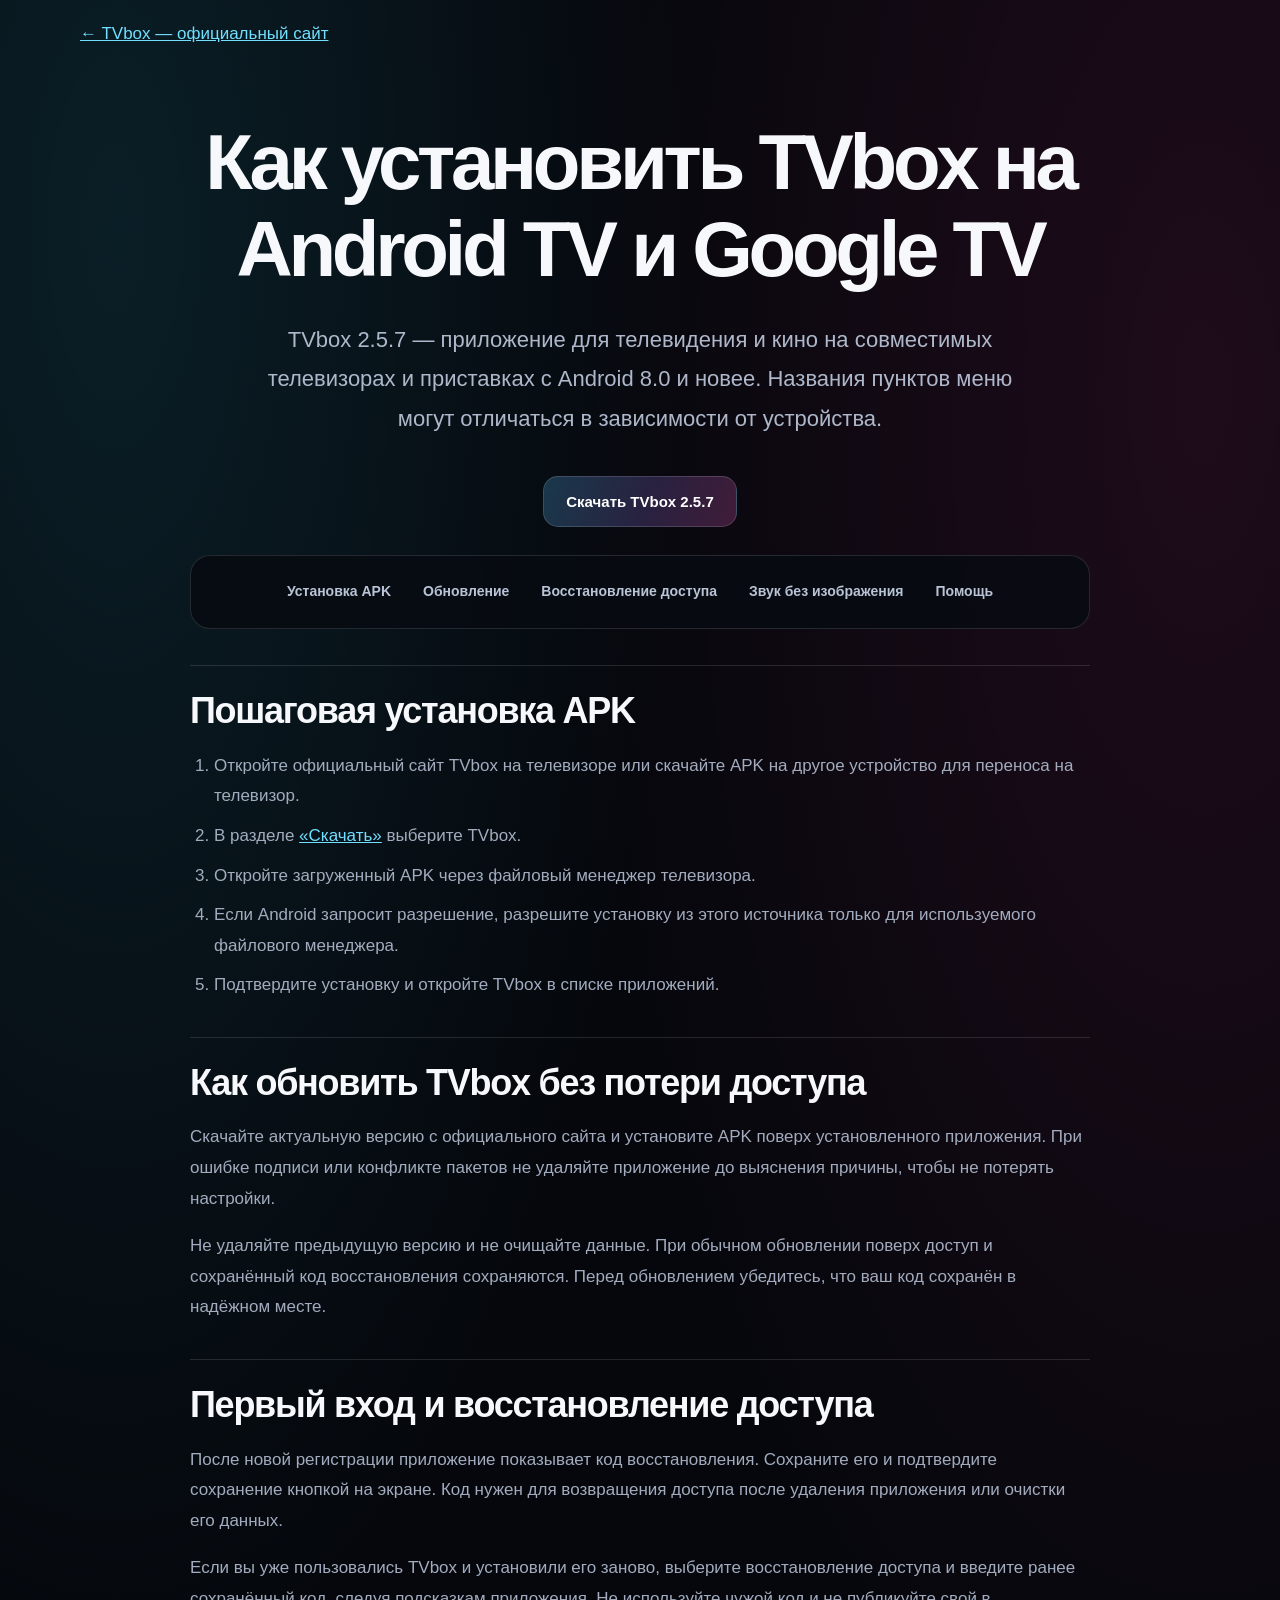
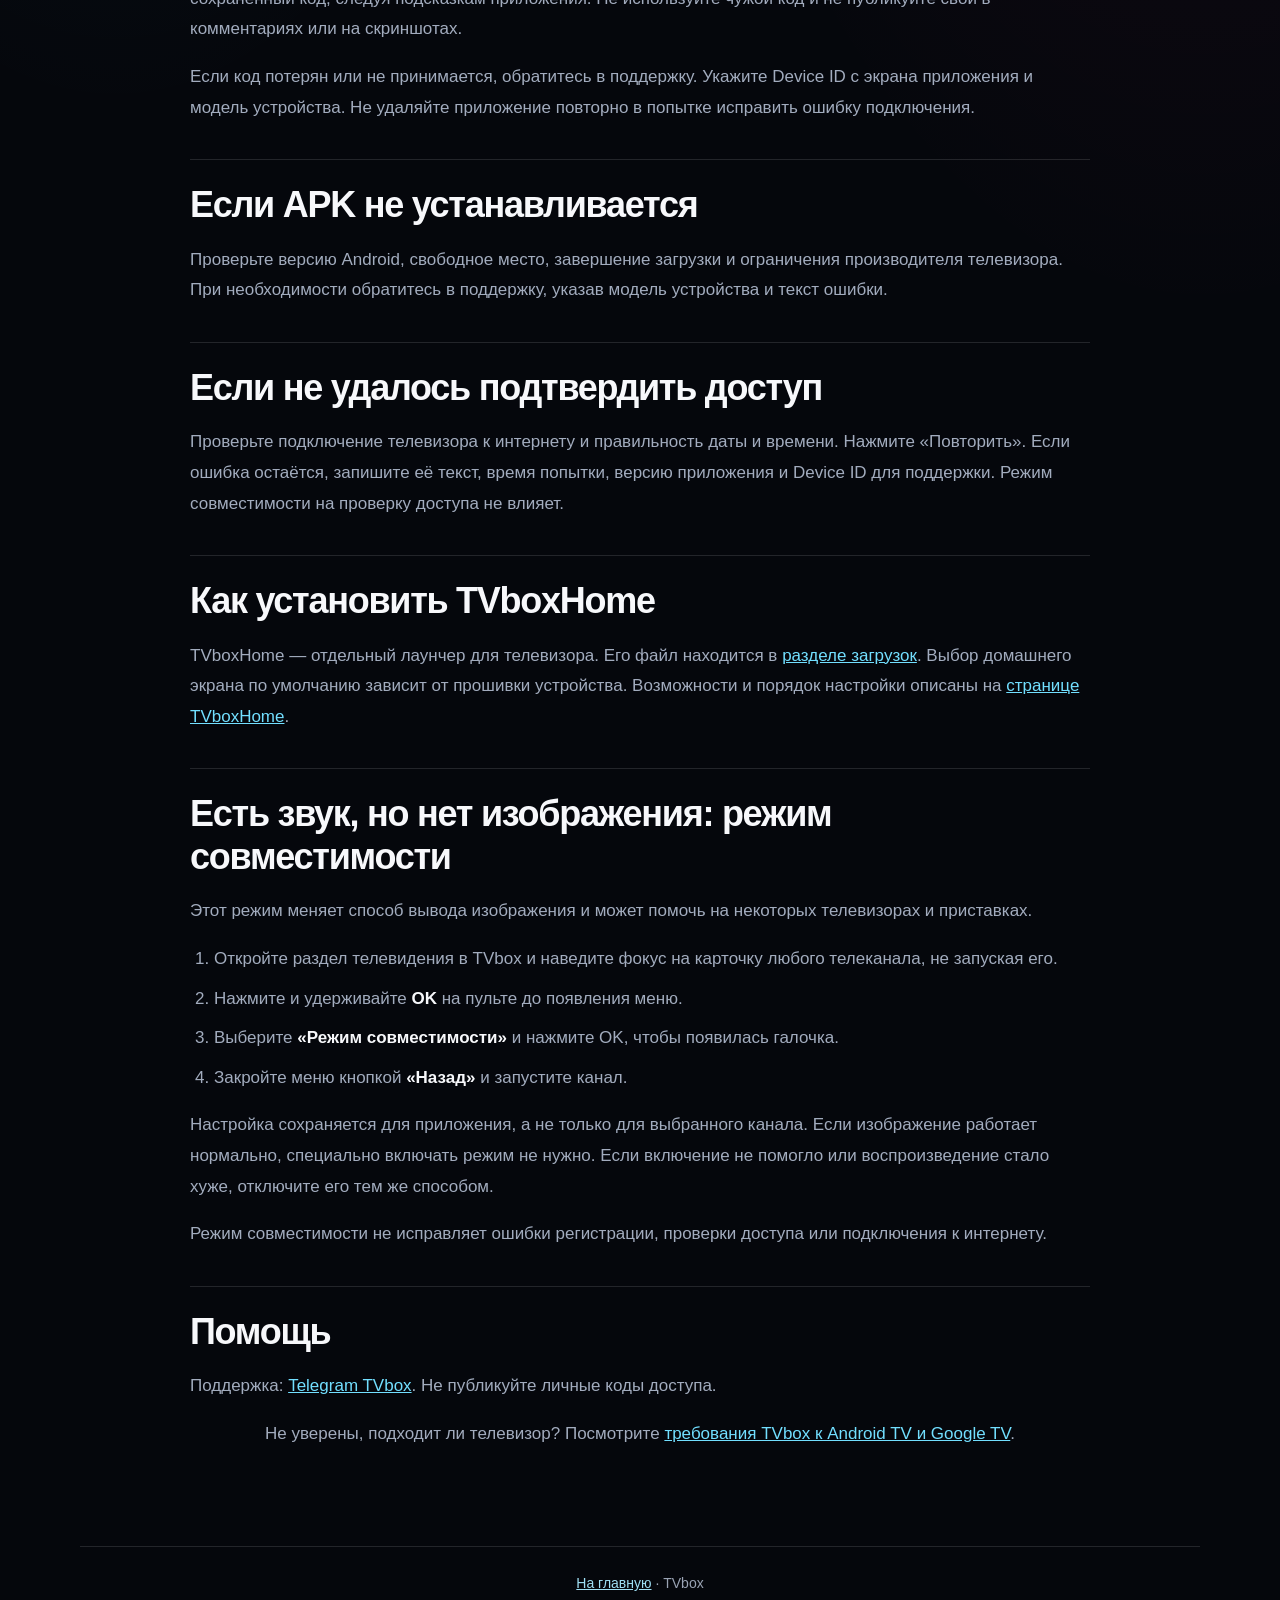
<file: ustanovka/index.html>
<!doctype html>
<html lang="ru"><head><meta charset="utf-8"><meta name="viewport" content="width=device-width,initial-scale=1"><meta name="theme-color" content="#05070c">
<title>Установка TVbox 2.5.7 на Android TV и Google TV — инструкция</title>
<meta name="description" content="Как скачать и установить TVbox 2.5.7 на Android TV и Google TV: установка APK, разрешения Android, обновление и решение проблем.">
<meta name="robots" content="index,follow"><link rel="canonical" href="https://tvboxhome.github.io/ustanovka/">
<meta property="og:type" content="article"><meta property="og:title" content="Как установить TVbox на Android TV"><meta property="og:url" content="https://tvboxhome.github.io/ustanovka/">
<link rel="stylesheet" href="/assets/seo-pages.css">
<link rel="icon" href="/assets/icons/tvbox.png"><meta property="og:description" content="Как скачать и установить TVbox 2.5.7 на Android TV и Google TV: установка APK, разрешения Android, обновление и решение проблем."><meta property="og:image" content="https://tvboxhome.github.io/assets/screenshots/web/03_tvbox_tv.jpg"><script type="application/ld+json">{"@context": "https://schema.org", "@type": "BreadcrumbList", "itemListElement": [{"@type": "ListItem", "position": 1, "name": "TVbox", "item": "https://tvboxhome.github.io/"}, {"@type": "ListItem", "position": 2, "name": "Установка TVbox 2.5.7 на Android TV и Google TV — инструкция", "item": "https://tvboxhome.github.io/ustanovka/"}]}</script></head><body><header><a href="/">← TVbox — официальный сайт</a></header><main>
<h1>Как установить TVbox на Android TV и Google TV</h1>
<p>TVbox 2.5.7 — приложение для телевидения и кино на совместимых телевизорах и приставках с Android 8.0 и новее. Названия пунктов меню могут отличаться в зависимости от устройства.</p>
<p><a class="btn" href="/#download" data-goatcounter-click="open-download-section">Скачать TVbox 2.5.7</a></p>
<nav class="toc" aria-label="Содержание инструкции"><a href="#install">Установка APK</a><a href="#update">Обновление</a><a href="#recovery">Восстановление доступа</a><a href="#compatibility">Звук без изображения</a><a href="#help">Помощь</a></nav>
<h2 id="install">Пошаговая установка APK</h2><ol>
<li>Откройте официальный сайт TVbox на телевизоре или скачайте APK на другое устройство для переноса на телевизор.</li>
<li>В разделе <a href="/#download" data-goatcounter-click="open-download-section">«Скачать»</a> выберите TVbox.</li>
<li>Откройте загруженный APK через файловый менеджер телевизора.</li>
<li>Если Android запросит разрешение, разрешите установку из этого источника только для используемого файлового менеджера.</li>
<li>Подтвердите установку и откройте TVbox в списке приложений.</li></ol>
<h2 id="update">Как обновить TVbox без потери доступа</h2><p>Скачайте актуальную версию с официального сайта и установите APK поверх установленного приложения. При ошибке подписи или конфликте пакетов не удаляйте приложение до выяснения причины, чтобы не потерять настройки.</p>
<p>Не удаляйте предыдущую версию и не очищайте данные. При обычном обновлении поверх доступ и сохранённый код восстановления сохраняются. Перед обновлением убедитесь, что ваш код сохранён в надёжном месте.</p>
<h2 id="recovery">Первый вход и восстановление доступа</h2>
<p>После новой регистрации приложение показывает код восстановления. Сохраните его и подтвердите сохранение кнопкой на экране. Код нужен для возвращения доступа после удаления приложения или очистки его данных.</p>
<p>Если вы уже пользовались TVbox и установили его заново, выберите восстановление доступа и введите ранее сохранённый код, следуя подсказкам приложения. Не используйте чужой код и не публикуйте свой в комментариях или на скриншотах.</p>
<p>Если код потерян или не принимается, обратитесь в поддержку. Укажите Device ID с экрана приложения и модель устройства. Не удаляйте приложение повторно в попытке исправить ошибку подключения.</p>
<h2>Если APK не устанавливается</h2><p>Проверьте версию Android, свободное место, завершение загрузки и ограничения производителя телевизора. При необходимости обратитесь в поддержку, указав модель устройства и текст ошибки.</p>
<h2>Если не удалось подтвердить доступ</h2><p>Проверьте подключение телевизора к интернету и правильность даты и времени. Нажмите «Повторить». Если ошибка остаётся, запишите её текст, время попытки, версию приложения и Device ID для поддержки. Режим совместимости на проверку доступа не влияет.</p>
<h2>Как установить TVboxHome</h2><p>TVboxHome — отдельный лаунчер для телевизора. Его файл находится в <a href="/#download" data-goatcounter-click="open-download-section">разделе загрузок</a>. Выбор домашнего экрана по умолчанию зависит от прошивки устройства. Возможности и порядок настройки описаны на <a href="/tvboxhome/">странице TVboxHome</a>.</p>
<h2 id="compatibility">Есть звук, но нет изображения: режим совместимости</h2>
<p>Этот режим меняет способ вывода изображения и может помочь на некоторых телевизорах и приставках.</p>
<ol><li>Откройте раздел телевидения в TVbox и наведите фокус на карточку любого телеканала, не запуская его.</li>
<li>Нажмите и удерживайте <strong>OK</strong> на пульте до появления меню.</li>
<li>Выберите <strong>«Режим совместимости»</strong> и нажмите OK, чтобы появилась галочка.</li>
<li>Закройте меню кнопкой <strong>«Назад»</strong> и запустите канал.</li></ol>
<p>Настройка сохраняется для приложения, а не только для выбранного канала. Если изображение работает нормально, специально включать режим не нужно. Если включение не помогло или воспроизведение стало хуже, отключите его тем же способом.</p>
<p>Режим совместимости не исправляет ошибки регистрации, проверки доступа или подключения к интернету.</p>
<h2 id="help">Помощь</h2><p>Поддержка: <a href="https://t.me/tvbox_team" data-goatcounter-click="open-telegram-support">Telegram TVbox</a>. Не публикуйте личные коды доступа.</p>
<p>Не уверены, подходит ли телевизор? Посмотрите <a href="/android-tv/">требования TVbox к Android TV и Google TV</a>.</p></main><footer><a href="/">На главную</a> · TVbox</footer><script data-goatcounter="https://tvbox.goatcounter.com/count" async src="https://gc.zgo.at/count.js"></script>
</body></html>
</file>
<file: assets/seo-pages.css>
:root{color-scheme:dark;--bg:#05070c;--text:#f7f8fb;--muted:#a2acbe;--line:rgba(255,255,255,.12);--cyan:#35ddff;--pink:#ff3298}*{box-sizing:border-box}html{scroll-behavior:smooth}body{margin:0;color:var(--text);font:17px/1.7 -apple-system,BlinkMacSystemFont,"Segoe UI",Roboto,Arial,sans-serif;background:radial-gradient(ellipse at 9% 7%,rgba(53,221,255,.11),transparent 35%),radial-gradient(ellipse at 94% 12%,rgba(255,50,152,.10),transparent 38%),#05070c}a{color:#72dfff}header,main,footer{width:min(1120px,calc(100% - 40px));margin:auto}header{padding-top:20px}nav{display:flex;align-items:center;justify-content:center;gap:12px;flex-wrap:wrap;min-height:72px;padding:14px 22px;border:1px solid var(--line);border-radius:24px;background:rgba(8,11,18,.86);box-shadow:0 18px 55px rgba(0,0,0,.27);backdrop-filter:blur(20px)}nav a{color:#b9c4d7;text-decoration:none;font-size:14px;font-weight:700;padding:7px 10px;border-radius:12px}nav a:hover,nav a[aria-current=page]{color:white;background:rgba(255,255,255,.09)}main{max-width:1050px;padding:70px 30px 80px}h1{font-size:clamp(42px,6.4vw,78px);letter-spacing:-.055em;line-height:1.02;max-width:980px;margin:0 auto 26px;text-align:center;background:linear-gradient(103deg,#63e9ff,#438cff 32%,#8167ff 65%,#ff3b9d);background-clip:text;-webkit-background-clip:text;color:transparent}main>p:first-of-type{max-width:780px;margin:0 auto 32px;text-align:center;font-size:clamp(18px,2vw,22px);color:#aeb8ca}h2{font-size:clamp(25px,3vw,36px);line-height:1.18;letter-spacing:-.035em;margin:0 0 18px}p,li{color:var(--muted)}li{margin:9px 0}ul,ol{padding-left:24px}main>h2,main>ul,main>ol,main>h2+p{max-width:900px;margin-left:auto;margin-right:auto}main>h2{margin-top:36px;padding-top:30px;border-top:1px solid var(--line)}main>p:not(:first-of-type){max-width:900px;margin-left:auto;margin-right:auto}main>p:has(>.btn){text-align:center;margin-top:38px}main>p:last-of-type{text-align:center}main>img{display:block;max-width:100%;height:auto;border-radius:25px;box-shadow:0 25px 70px rgba(0,0,0,.4)}.btn{display:inline-flex;align-items:center;justify-content:center;min-height:54px;padding:12px 28px;border-radius:16px;background:#fff;color:#070a10;font-size:15px;font-weight:800;text-decoration:none;box-shadow:0 16px 36px rgba(0,0,0,.3);transition:transform .2s}.btn:hover{transform:translateY(-2px)}footer{padding:25px 30px 50px;border-top:1px solid var(--line);color:#9aa3b4;text-align:center;font-size:14px}footer a{color:#9fdff4}@media(max-width:650px){header,main,footer{width:min(100% - 24px,1120px)}main{padding:55px 12px}nav{gap:4px;padding:12px}nav a{font-size:12px;padding:6px}main>h2{margin-top:27px}h1{font-size:clamp(38px,10vw,56px)}}@media(prefers-reduced-motion:reduce){html{scroll-behavior:auto}.btn{transition:none}}
figure{margin:32px auto;max-width:900px}figure img{display:block;width:100%;height:auto;border:1px solid var(--line);border-radius:18px}figcaption{color:var(--muted);font-size:14px;margin-top:10px;text-align:center}.toc{margin:28px auto;max-width:900px;backdrop-filter:none;box-shadow:none}a:focus-visible{outline:3px solid var(--cyan);outline-offset:4px}h2[id]{scroll-margin-top:24px}strong{color:var(--text)}
/* Shared accessibility and comfortable reading across guides. */
nav a{min-height:44px;display:inline-flex;align-items:center}main{overflow-wrap:break-word}main p,main li{line-height:1.8}main a:not(.btn):hover{text-decoration-thickness:2px;text-underline-offset:4px}.btn:focus-visible,summary:focus-visible{outline:3px solid var(--cyan);outline-offset:5px}@media(max-width:650px){.btn{width:100%;padding:14px 18px}main{padding-top:36px}h1{font-size:clamp(32px,9vw,48px)}nav{backdrop-filter:none}}

/* Match landing-page buttons and avoid fixed text heights. */
.btn{min-height:50px;max-width:100%;text-align:center;line-height:1.4;white-space:normal;border:1px solid #ffffff26;background:linear-gradient(110deg,#19384b,#292140 55%,#401c38);color:#fff;border-radius:15px;padding:14px 22px;box-shadow:none}h1{color:#f7f8fb;background:none;line-height:1.12}nav{border-radius:20px}main>h2{padding-top:24px}figure{margin:28px auto}@media(max-width:650px){main{padding-bottom:42px}nav a{min-height:44px}figure{margin:24px auto}}
</file>
